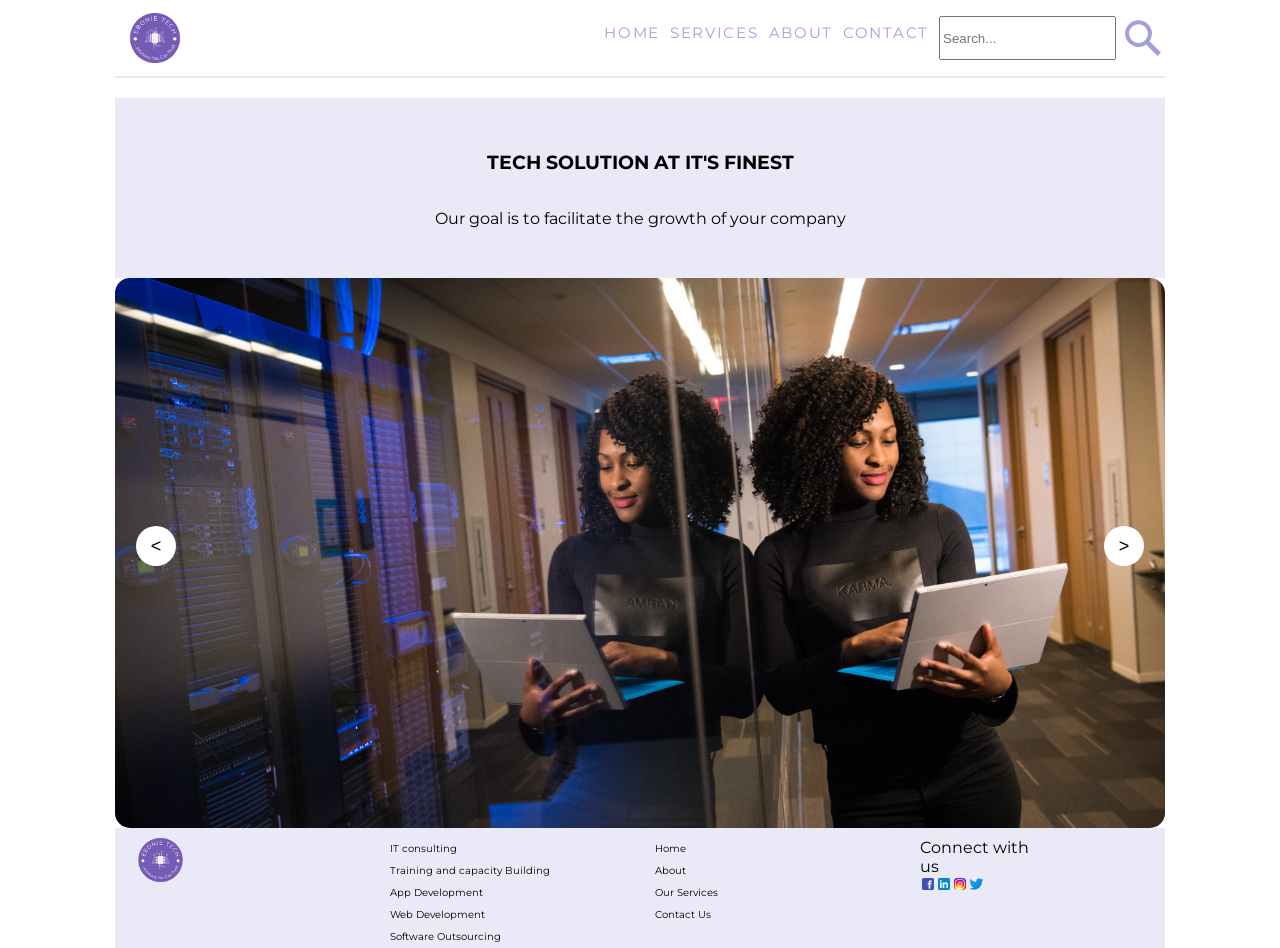
<file: index.html>
<html lang="en">

    <head>
        <meta charset="UTF-8">
        <meta name="viewport" content="width=device-width, initial-scale=1.0">
        <title>Ebonie Tech</title>
        <link rel="icon" type="image/x-icon" href="images/logo.png">
        <link rel="stylesheet" href="css/global1.css">
        <!-- <link rel="stylesheet" href="css/index2.css"> -->
        <link rel="stylesheet" href="css/carousel.css">


        <link rel="preconnect" href="https://fonts.googleapis.com">
        <link rel="preconnect" href="https://fonts.gstatic.com" crossorigin>
        <link
            href="https://fonts.googleapis.com/css2?family=Kenia&family=Montserrat:wght@400;700&family=Source+Code+Pro:wght@700;800;900&display=swap"
            rel="stylesheet">
        
    </head>

    <body>
        <div class="hamburger-icon" id="icon">
            <div class="icon-1" id="a"></div>
            <div class="icon-2" id="b"></div>
            <div class="icon-3" id="c"></div>
            <div class="clear"></div>
        </div>
        <nav id="navbar">
            <div>
                <a href="index.html"><img src="images/logo.png" alt="my-logo" class="logo"></a>
            </div>
            <ul>
                <li><a class="active" href="index.html"><span>Home</span></a></li>
                <li><a href="Our-Services.html"><span>Services</span></a></li>
                <li><a href="about.html"><span>About</span></a></li>
                <li><a href="contact-us.html"><span>Contact</span></a></li>
                <li class="search-bar">
                    <input type="search" id="query" name="q" placeholder="Search..."
                        aria-label="Search through the site content">
                    <button class="btn-search"><svg viewBox="0 0 1024 1024">
                            <path class="svg-search"
                                d="M848.471 928l-263.059-263.059c-48.941 36.706-110.118 55.059-177.412 55.059-171.294 0-312-140.706-312-312s140.706-312 312-312c171.294 0 312 140.706 312 312 0 67.294-24.471 128.471-55.059 177.412l263.059 263.059-79.529 79.529zM189.623 408.078c0 121.364 97.091 218.455 218.455 218.455s218.455-97.091 218.455-218.455c0-121.364-103.159-218.455-218.455-218.455-121.364 0-218.455 97.091-218.455 218.455z">
                            </path>
                        </svg></button>
                </li>
            </ul>
        </nav>
        <div class="dark-blue" id="blue"></div>
        <main>
            <div class="content">

                <h3>TECH SOLUTION AT IT'S FINEST</h3>
                <p>
                    Our goal is to facilitate the growth of your company
                </p>
            </div>
            <!-- Slider container -->
            <div class="slider">
                <!-- slide 1 -->
                <div class="slide">
                    <img src="images/pexels-christina-morillo-1181317.jpg" alt="lady with a computer" />
                </div>

                <!-- slide 2 -->
                <div class="slide">
                    <img src="images/pexels-anna-shvets-3727459.jpg" alt="" />
                </div>

                <!-- slide 3 -->
                <div class="slide">
                    <img src="images/pexels-canva-studio-3153198.jpg" alt="" />
                </div>

                <!-- slide 4 -->
                <div class="slide">
                    <img src="images/pexels-christina-morillo-1181615.jpg">
                </div>
                <!-- slide 5 -->
                <div class="slide">
                    <img src="images/pexels-pixabay-207580.jpg">
                </div>

                <!-- Control buttons -->
                <button class="btn btn-next"> > </button>
                <button class="btn btn-prev">
                    < </button> </div> </main> <div class="page-divider">
            </div>

            <footer>
                <div>
                    <a href="index.html"><img src="images/logo.png" alt="my-logo" class="footer-logo"></a>
                </div>
                <div class="left">

                    <a href="Our-Services.html#item3">IT consulting</a>
                    <a href="Our-Services.html#item5">Training and capacity Building</a>
                    <a href="Our-Services.html#item1">App Development</a>
                    <a href="Our-Services.html#item2">Web Development</a>
                    <a href="Our-Services.html#item4">Software Outsourcing</a>
                </div>
                <div class="right">
                    <a href="index.html">Home</a>
                    <a href="about.html"><span>About</span></a>
                    <a href="Our-Services.html"><span>Our Services</span></a>
                    <a href="contact-us.html"><span>Contact Us</span></a>


                </div>
                <div class="connect">
                    <div>Connect with us</div>
                    <div class="socials"><a href="https://www.facebook.com/"><img
                                src="images/icons8-facebook-color-16.png"></a>
                        <a href="https://www.linkedin.com/"><img src="images/icons8-linkedin-color-16.png"></a>
                        <a href="https://www.instagram.com/"><img src="images/icons8-instagram-16.png"></a>
                        <a href="https://www.twitter.com/"><img src="images/icons8-twitter-16.png"></a></div>

                </div>

            </footer>
    </body>
    <script src="script/hamburger.js"></script>
    <script src="script/carousel.js"></script>

</html>
</file>
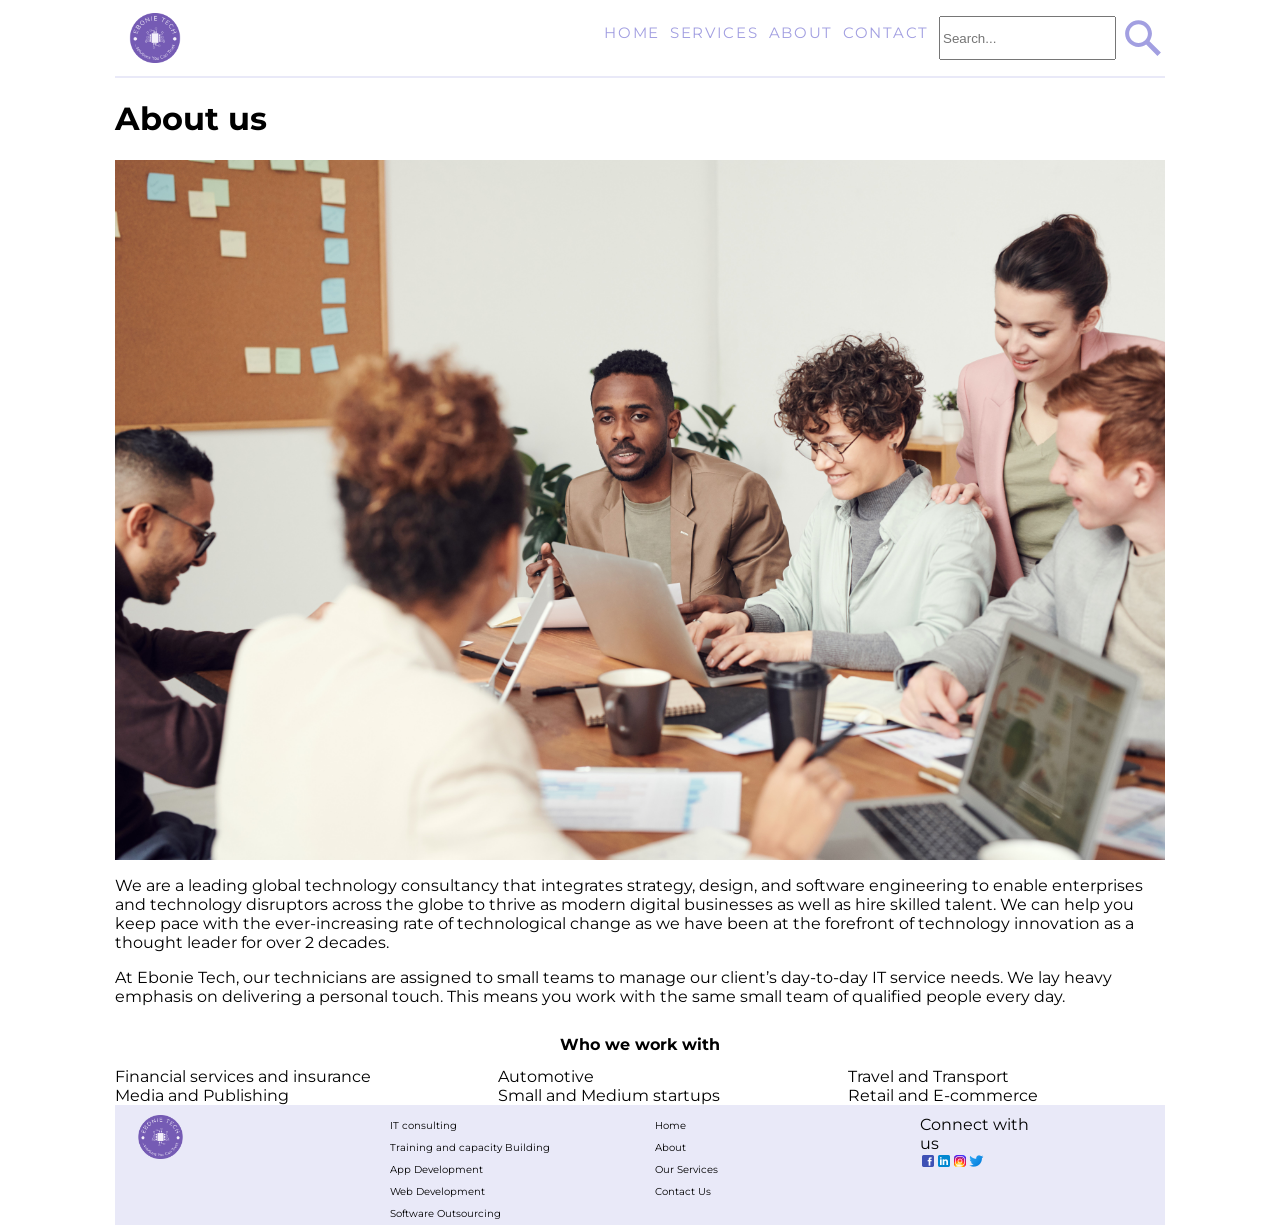
<file: about.Html>
<html lang="en">
<head>
    <meta charset="UTF-8">
    <meta name="viewport" content="width=device-width, initial-scale=1.0">
    <title>Ebonie Tech</title>
    <link rel="icon" type="image/x-icon" href="images/logo.png">
    <link rel="stylesheet" href="css/global1.css">
    <link rel="stylesheet" href="css/about.css">    
    <link rel="preconnect" href="https://fonts.googleapis.com"><link rel="preconnect" href="https://fonts.gstatic.com" crossorigin><link href="https://fonts.googleapis.com/css2?family=Kenia&family=Montserrat:wght@400;700&family=Source+Code+Pro:wght@700;800;900&display=swap" rel="stylesheet">
</head>
<body>
        <div class="hamburger-icon" id="icon">
            <div class="icon-1" id="a"></div>
            <div class="icon-2" id="b"></div>
            <div class="icon-3" id="c"></div>
            <div class="clear"></div>
          </div>
        <nav id="navbar">  
            <div>
                <a href="index.html"><img src="images/logo.png" alt="my-logo" class="logo"></a>
            </div>   
            <ul>
                <li><a class="active" href="index.html"><span>Home</span></a></li>
                <li><a href="Our-Services.html"><span>Services</span></a></li>
                <li><a href="about.html"><span>About</span></a></li>
                <li><a href="contact-us.html"><span>Contact</span></a></li>
                <li class="search-bar">
                    <input type="search" id="query" name="q" placeholder="Search..."
                    aria-label="Search through the site content">
                    <button class="btn-search"><svg  viewBox="0 0 1024 1024"><path class="svg-search" d="M848.471 928l-263.059-263.059c-48.941 36.706-110.118 55.059-177.412 55.059-171.294 0-312-140.706-312-312s140.706-312 312-312c171.294 0 312 140.706 312 312 0 67.294-24.471 128.471-55.059 177.412l263.059 263.059-79.529 79.529zM189.623 408.078c0 121.364 97.091 218.455 218.455 218.455s218.455-97.091 218.455-218.455c0-121.364-103.159-218.455-218.455-218.455-121.364 0-218.455 97.091-218.455 218.455z"></path></svg></button> 
                   </li>
              </ul>
    
        
        </nav> 
        <h1>About us</h1>
        <div class="dark-blue" id="blue"></div>
    <img class="pic" src="images/pexels-fauxels-3184339.jpg" alt="red spiral stairs">
    <main>
        
       <p> We are a leading global technology consultancy that integrates strategy, design, and software engineering to enable enterprises and technology disruptors across the globe to thrive as modern digital businesses as well as hire skilled talent. We can help you keep pace with the ever-increasing rate of technological change as we have been at the forefront of technology innovation as a thought leader for over 2 decades.</p>
        <p>
            At Ebonie Tech, our technicians are assigned to small teams to manage our client’s day-to-day IT service needs. We lay heavy emphasis on delivering a personal touch. This means you work with the same small team of qualified people every day.
         </p>
       <div class="clients">
        <h2 class="clients-h3">Who we work with</h2>
       <div class="clients-col-1">
            <span>Financial services and insurance</span>
            <span>Media and Publishing</span>
            
       </div>
       <div class="clients-col-2">
        <span>Automotive</span>
        <span>Small and Medium startups</span>
       </div>
       <div class="clients-col-3">
        <span>Travel and Transport</span>
        <span>Retail and E-commerce</span>
       </div>
       </div>
    </main>
  
  <footer>
    <div>
     <a href="index.html"><img src="images/logo.png" alt="my-logo" class="footer-logo"></a>
    </div>
     <div class="left">
       
         
        <a href="Our-Services.html#item3">IT consulting</a>
                <a href="Our-Services.html#item5">Training and capacity Building</a>
                <a href="Our-Services.html#item1">App Development</a>
                <a href="Our-Services.html#item2">Web Development</a>
                <a href="Our-Services.html#item4">Software Outsourcing</a>
     </div>
     <div class="right">
         <a href="index.html">Home</a>
         <a href="about.html"><span>About</span></a>
         <a href="Our-Services.html"><span>Our Services</span></a>
         <a href="contact-us.html"><span>Contact Us</span></a> 
         
           
     </div> 
     <div class="connect">
         <div>Connect with us</div> 
         <div class="socials"><a href="https://www.facebook.com/"><img src="images/icons8-facebook-color-16.png"></a>
           <a href="https://www.linkedin.com/"><img src="images/icons8-linkedin-color-16.png"></a>
              <a href="https://www.instagram.com/"><img src="images/icons8-instagram-16.png"></a>
              <a href="https://www.twitter.com/"><img src="images/icons8-twitter-16.png"></a></div>
       
     </div>     

</footer>
<script src="script/hamburger.js"></script>
</body>
</html>
</file>
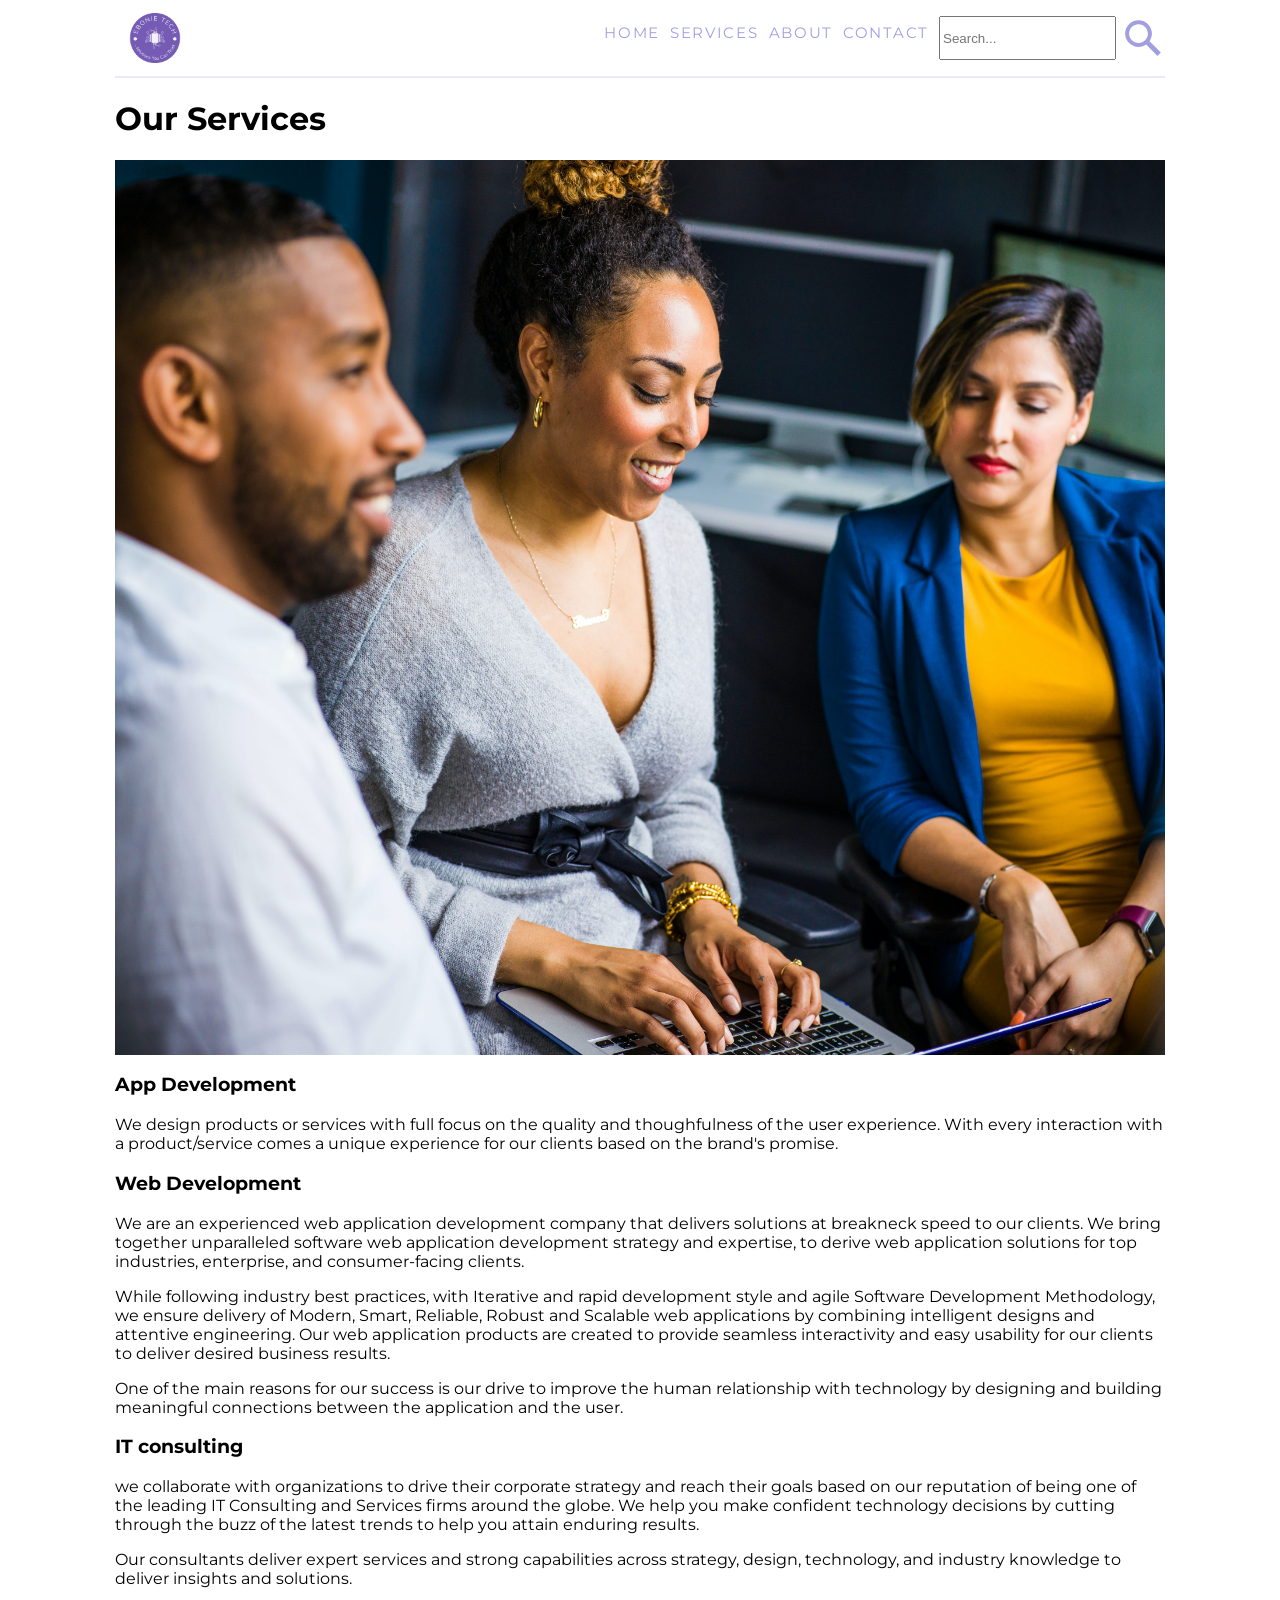
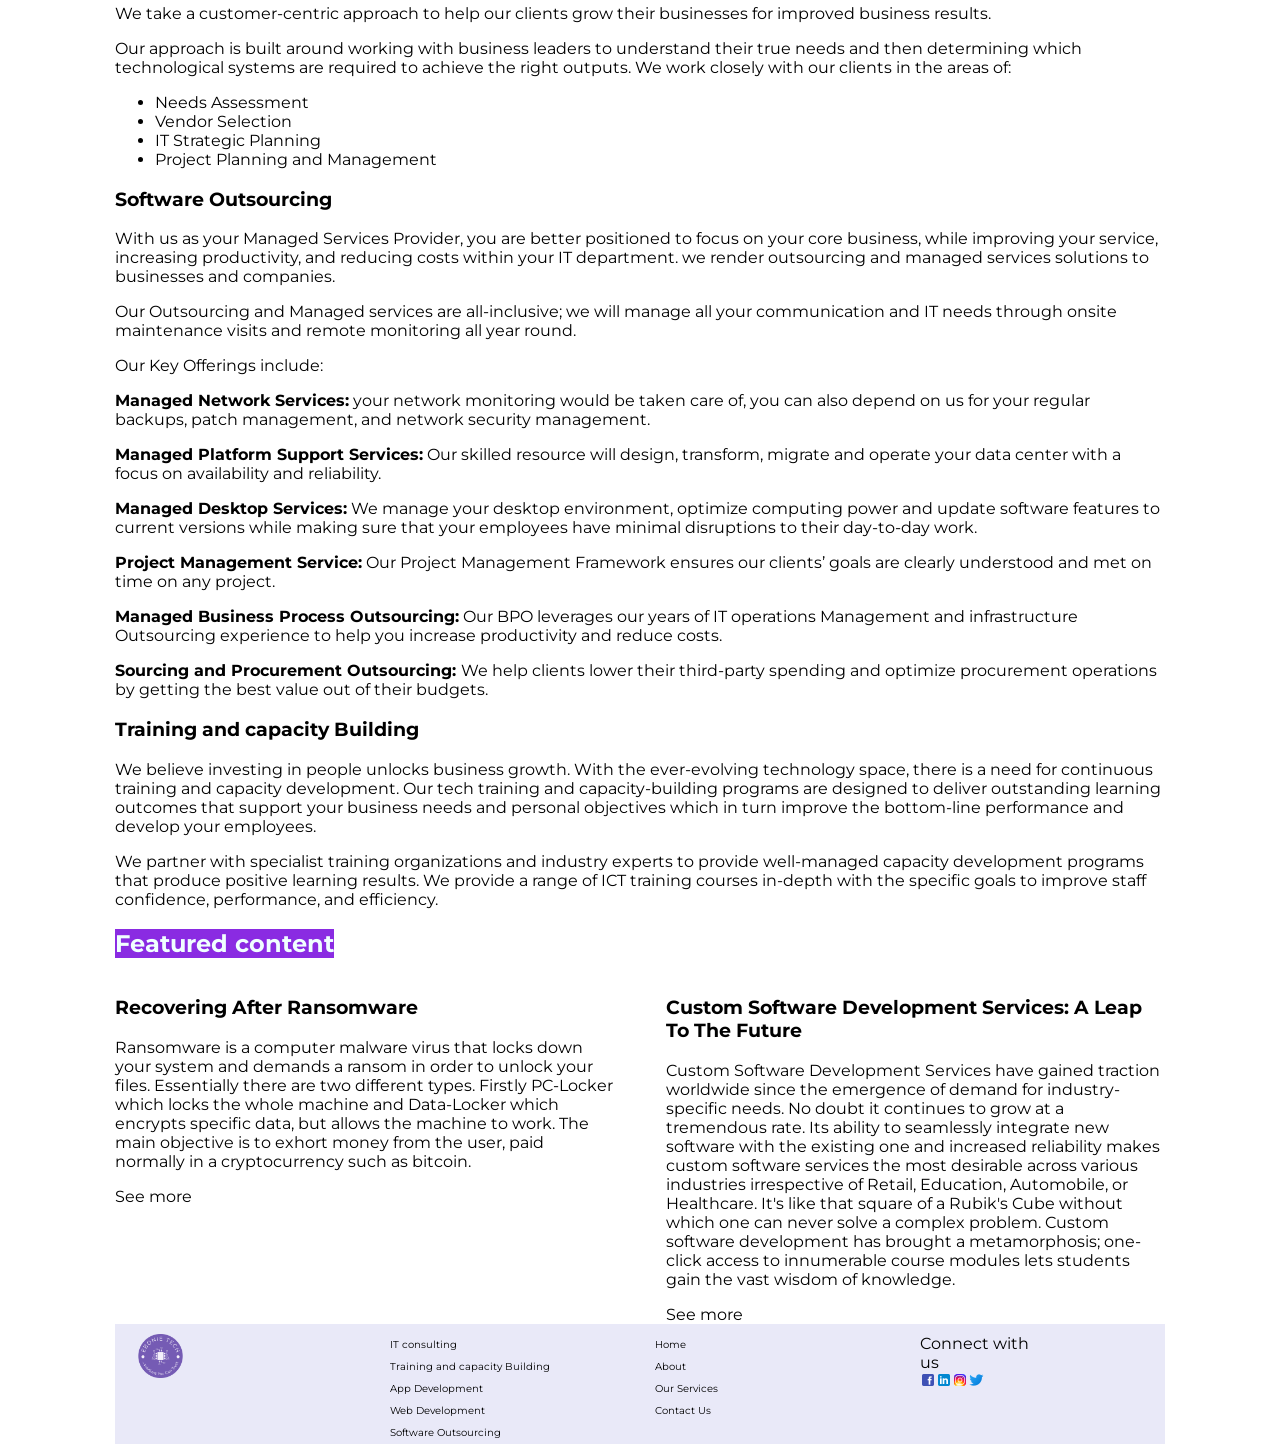
<file: Our-Services.Html>
<html lang="en">

    <head>
        <meta charset="UTF-8">
        <meta name="viewport" content="width=device-width, initial-scale=1.0">
        <title>Ebonie Tech</title>
        <link rel="stylesheet" href="css/global1.css">
        <link rel="icon" type="image/x-icon" href="images/logo.png">
        <link rel="stylesheet" href="css/carousel.css">
        <link rel="stylesheet" href="css/services.css">
        <link rel="preconnect" href="https://fonts.googleapis.com">
        <link rel="preconnect" href="https://fonts.gstatic.com" crossorigin>
        <link
            href="https://fonts.googleapis.com/css2?family=Kenia&family=Montserrat:wght@400;700&family=Source+Code+Pro:wght@700;800;900&display=swap"
            rel="stylesheet">
       
    </head>

    <body>
        <div class="hamburger-icon" id="icon">
            <div class="icon-1" id="a"></div>
            <div class="icon-2" id="b"></div>
            <div class="icon-3" id="c"></div>
            <div class="clear"></div>
        </div>
        <nav id="navbar">
            <div>
                <a href="index.html"><img src="images/logo.png" alt="my-logo" class="logo"></a>
            </div>
            <ul>
                <li><a class="active" href="index.html"><span>Home</span></a></li>
                <li><a href="Our-Services.html"><span>Services</span></a></li>
                <li><a href="about.html"><span>About</span></a></li>
                <li><a href="contact-us.html"><span>Contact</span></a></li>
                <li class="search-bar">
                    <input type="search" id="query" name="q" placeholder="Search..."
                        aria-label="Search through the site content">
                    <button class="btn-search"><svg viewBox="0 0 1024 1024">
                            <path class="svg-search"
                                d="M848.471 928l-263.059-263.059c-48.941 36.706-110.118 55.059-177.412 55.059-171.294 0-312-140.706-312-312s140.706-312 312-312c171.294 0 312 140.706 312 312 0 67.294-24.471 128.471-55.059 177.412l263.059 263.059-79.529 79.529zM189.623 408.078c0 121.364 97.091 218.455 218.455 218.455s218.455-97.091 218.455-218.455c0-121.364-103.159-218.455-218.455-218.455-121.364 0-218.455 97.091-218.455 218.455z">
                            </path>
                        </svg></button>
                </li>
            </ul>

        </nav>
        <h1>Our Services</h1>
        <div class="dark-blue" id="blue"></div>
        <img class="pic" src="images/pexels-jopwell-2422288.jpg" alt="people working as a team">
        <main>
            
            <div class="service-list" >
                <div id="item1">
                    <h3>App Development</h3>
                    <P>We design products or services with full focus on the quality and thoughfulness of the
                        user experience. With every interaction with a product/service comes a unique experience
                        for our clients based on the brand's promise.</P>
                </div>
                                <div id="item2">
                    <h3>Web Development</h3>
                    <p>We are an experienced web application development company that delivers solutions at breakneck speed to our clients. We bring together unparalleled software web application development strategy and expertise, to derive web application solutions for top industries, enterprise, and consumer-facing clients.</p>

                    <p>While following industry best practices, with Iterative and rapid development style and agile Software Development Methodology, we ensure delivery of Modern, Smart, Reliable, Robust and Scalable web applications by combining intelligent designs and attentive engineering. Our web application products are created to provide seamless interactivity and easy usability for our clients to deliver desired business results.</p>
                    
                    <p>One of the main reasons for our success is our drive to improve the human relationship with technology by designing and building meaningful connections between the application and the user.</p>
                </div>
                <div id="item3">
                    <h3>IT consulting</h3>
                    <p>we collaborate with organizations to drive their corporate strategy and reach their goals based on our reputation of being one of the leading IT Consulting and Services firms around the globe. We help you make confident technology decisions by cutting through the buzz of the latest trends to help you attain enduring results.</p>

<p>Our consultants deliver expert services and strong capabilities across strategy, design, technology, and industry knowledge to deliver insights and solutions.</p>

<p>We take a customer-centric approach to help our clients grow their businesses for improved business results.</p>

<p>Our approach is built around working with business leaders to understand their true needs and then determining which technological systems are required to achieve the right outputs. We work closely with our clients in the areas of:
<ul>
<li>Needs Assessment</li>
<li>Vendor Selection</li>
<li>IT Strategic Planning</li>
<li>Project Planning and Management</li>
</ul>
</p>
                </div>
                <div id="item4">
                    <h3>Software Outsourcing</h3>
                    <p>With us as your Managed Services Provider, you are better positioned 
                        to focus on your core business, while improving your service, 
                        increasing productivity, and reducing costs within your IT department.
                         we render outsourcing and managed services solutions to businesses and companies.</p>
                        
                       <p>Our Outsourcing and Managed services are all-inclusive; we will manage all your communication 
                        and IT needs through onsite maintenance visits and remote monitoring all year round.</p>
                        
                       <p> Our Key Offerings include:</p>
                        
                        <p><strong>Managed Network Services:</strong> your network monitoring would be taken care of, you can also 
                        depend on us for your regular backups, patch management, and network security management.</p>
                        
                    <p><strong>Managed Platform Support Services:</strong> Our skilled resource will design, transform, migrate 
                        and operate your data center with a focus on availability and reliability.</p>
                        
                    <p><strong>Managed Desktop Services:</strong> We manage your desktop environment, optimize computing power 
                        and update software features to current versions while making sure that your employees 
                        have minimal disruptions to their day-to-day work.</p>
                        
                    <p><strong> Project Management Service:</strong> Our Project Management Framework ensures our clients’ goals 
                        are clearly understood and met on time on any project.</p>
                        
                    <p><strong>Managed Business Process Outsourcing:</strong> Our BPO leverages our years of IT operations Management
                         and infrastructure Outsourcing experience to help you increase productivity and reduce costs.</p>
                        
                        <p><strong>Sourcing and Procurement Outsourcing: </strong>We help clients lower their third-party spending and 
                        optimize procurement operations by getting the best value out of their budgets.</p>
                </div>
                <div id="item5">
                    <h3>Training and capacity Building</h3>
                    <p>We believe investing in people unlocks business growth. With the ever-evolving technology space, there is a need for continuous training and capacity development. Our tech training and capacity-building programs are designed to deliver outstanding learning outcomes that support your business needs and personal objectives which in turn improve the bottom-line performance and develop your employees.</p>

<p>We partner with specialist training organizations and industry experts to provide well-managed capacity development programs that produce positive learning results. We provide a range of ICT training courses in-depth with the specific goals to improve staff confidence, performance, and efficiency.</p>
                </div>
            </div>
        </main>
        <h2 ><span class="feat">Featured content</span> </h2>
        <article>

            <div class="article1 ">
                <h3><strong>Recovering After Ransomware</strong> </h3>

                <div id="article1-snippet">
                    <p>Ransomware is a computer malware virus that locks down your system and demands a ransom in order
                        to
                        unlock your files. Essentially there are two different types. Firstly PC-Locker which locks the
                        whole machine and Data-Locker which encrypts specific data, but allows the machine to work. The
                        main
                        objective is to exhort money from the user, paid normally in a cryptocurrency such as bitcoin.
                    </p>
                </div>
                <a id="article1-toggle">See more</a>
                <div id="article-1-content" class="hide">
                    <p>Ransomware is a computer malware virus that locks down your system and demands a ransom in order
                        to
                        unlock your files. Essentially there are two different types. Firstly PC-Locker which locks the
                        whole machine and Data-Locker which encrypts specific data, but allows the machine to work. The
                        main
                        objective is to exhort money from the user, paid normally in a cryptocurrency such as bitcoin.
                    </p>

                    <h5>Identification and Decryption</h5>

                    <p>You will firstly need to know the family name of the ransomware that has infected you. This is
                        easier
                        than it seems. Simply search malwarehunterteam and upload the ransom note. It will detect the
                        family
                        name and often guide you through the decryption. Once you have the family name, matching the
                        note,
                        the files can be decrypted using Teslacrypt 4.0. Firstly the encryption key will need to be set.
                        Selecting the extension appended to the encrypted files will allow the tool to set the master
                        key
                        automatically. If in doubt, simply select <as original>.</p>

                    <h5>Data Recovery</h5>

                    <p>If this doesn't work you will need to attempt a data recovery yourself. Often though the system
                        can
                        be too corrupted to get much back. Success will depend on a number of variables such as
                        operating
                        system, partitioning, priority on file overwriting, disk space handling etc). Recuva is probably
                        one
                        of the best tools available, but it's best to use on an external hard drive rather than
                        installing
                        it on your own OS drive. Once installed simply run a deep scan and hopefully the files you're
                        looking for will be recovered.</p>

                    <h5>New Encryption Ransomware Targeting Linux Systems</h5>

                    <p>Known as Linux.Encoder.1 malware, personal and business websites are being attacked and a bitcoin
                        payment of around $500 is being demanded for the decryption of files.</p>

                    <p>A vulnerability in the Magento CMS was discovered by attackers who quickly exploited the
                        situation.
                        Whilst a patch for critical vulnerability has now been issued for Magento, it is too late for
                        those
                        web administrators who awoke to find the message which included the chilling message:</p>

                    <p>"Your personal files are encrypted! Encryption was produced using a unique public key... to
                        decrypt
                        files you need to obtain the private key... you need to pay 1 bitcoin (~420USD)"</p>

                    <p>It is also thought that attacks could have taken place on other content management systems which
                        makes the number affected currently unknown.</p>

                    <h5>How The Malware Strikes</h5>

                    <p>The malware hits through being executed with the levels of an administrator. All the home
                        directories
                        as well as associated website files are all affected with the damage being carried out using
                        128-bit
                        AES crypto. This alone would be enough to cause a great deal of damage but the malware goes
                        further
                        in that it then scans the entire directory structure and encrypts various files of different
                        types.
                        Every directory it enters and causes damage to through encryption, a text file is dropped in
                        which
                        is the first thing the administrator sees when they log on.</p>

                    <p>There are certain elements the malware is seeking and these are:</p>
                    <ul>
                        <li>Apache installations</li>
                        <li>Nginx installations</li>
                        <li>MySQL installs which are located in the structure of the targeted systems</li>
                    </ul>

                    <p>From reports, it also seems that log directories are not immune to the attack and neither are the
                        contents of the individual webpages. The last places it hits - and perhaps the most critical
                        include:</p>
                    <ul>
                        <li>Windows executables</li>
                        <li>Document files</li>
                        <li>Programme libraries</li>
                        <li>Javascript</li>
                        <li>Active Server (.asp)file Pages</li>
                    </ul>
                    <p>The end result is that a system is being held to ransom with businesses knowing that if they
                        can't
                        decrypt the files themselves then they have to either give in and pay the demand or have serious
                        business disruption for an unknown period of time.</p>
                    <h5>Demands made</h5>

                    <p>In every directory encrypted, the malware attackers drop a text file called
                        README_FOR_DECRYPT.txt.
                        Demand for payment is made with the only way for decryption to take place being through a hidden
                        site through a gateway.</p>

                    <p>If the affected person or business decides to pay, the malware is programmed to begin decrypting
                        all
                        the files and it then begins to undo the damage. It seems that it decrypts everything in the
                        same
                        order of encryption and the parting shot is that it deletes all the encrypted files as well as
                        the
                        ransom note itself.</p>

                    <h5>Contact the Specialists</h5>

                    <p>This new ransomware will require the services of a data recovery specialist. Make sure you inform
                        them of any steps you have taken to recover the data yourself. This may be important and will no
                        doubt effect the success rates.</p>

                    <p>Get a free diagnostic assessment if you've been a target of ransomware. Simply call Data Recovery
                        Specialists on 0800 223 0162</p>

                    Article Source: https://EzineArticles.com/expert/Aran_Pitter/2208551
                </div>

            </div>
            <div class="article2">
                <h3><strong>Custom Software Development Services: A Leap To The Future</strong> </h3>
                <div id="article2-snippet">
                    <p><span class="transform">Custom</span> Software Development Services have gained traction worldwide since the emergence of demand
                        for
                        industry-specific needs. No doubt it continues to grow at a tremendous rate. Its ability to
                        seamlessly integrate new software with the existing one and increased reliability makes custom
                        software services the most desirable across various industries irrespective of Retail,
                        Education,
                        Automobile, or Healthcare. It's like that square of a Rubik's Cube without which one can never
                        solve
                        a complex problem. Custom software development has brought a metamorphosis; one-click access to
                        innumerable course modules lets students gain the vast wisdom of knowledge.</p>
                </div>
                <a id="article2-toggle">See more</a>
                <div id="article-2-content" class="hide">

                    <p>Custom Software Development Services have gained traction worldwide since the emergence of demand
                        for
                        industry-specific needs. No doubt it continues to grow at a tremendous rate. Its ability to
                        seamlessly integrate new software with the existing one and increased reliability makes custom
                        software services the most desirable across various industries irrespective of Retail,
                        Education,
                        Automobile, or Healthcare. It's like that square of a Rubik's Cube without which one can never
                        solve
                        a complex problem. Custom software development has brought a metamorphosis; one-click access to
                        innumerable course modules lets students gain the vast wisdom of knowledge.</p>

                    <p>As we advance, there is not an iota of doubt that businesses from Silicon Valley or the Fortune
                        500
                        companies are going to rely upon custom software development services in the long run. The rapid
                        emergence of enterprise software is the catalyst for the rising phenomenon of custom software
                        development services. The US business software market is worth USD 389.86 billion in the year
                        2020.
                        Experts predict that by the year 2028, this market will grow at a CAGR of 11.3%.</p>

                    <p>If we go by the regional insights of the USA market, North America accounted for more than 20%
                        share
                        in the global market of custom software development. This data pertains to the year 2020. The
                        presence of software development companies in that region was responsible for this phenomenal
                        growth.</p>

                    <p>Here's a Strength Weakness Opportunity and Threat analysis</p>

                    <h5>Strengths</h5>

                    <p>There are uncountable factors that make custom software development services the most desired one
                        in
                        the USA. They match your exact needs. Every business in the world is unique; however, the
                        seamless
                        integration capability makes it the most demanding one. Secondly, it can integrate with the
                        existing
                        software without any glitches. Thirdly, one can rely on it. One can use the software for a
                        prolonged
                        period. Fourthly, when it comes to maintenance, it is a very cost-effective solution.</p>

                    <p>Moreover, you don't have to incur an extra penny as the software solely serves your purpose. For
                        instance: custom development software made for a bank will exclusively have a function related
                        to
                        banking usage. There won't be any additional function that would add to the costs.</p>

                    <p>Weakness</p>

                    <p>It is mandatory to get high technical proficiency and the necessary skill set when dealing with
                        custom software development. The efficiency of your developers plays a very crucial role in
                        deciding
                        that.</p>

                    <h5>Opportunity</h5>

                    <p>As per a market prediction analysis by Grandview research, the Banking sector will consume the
                        complete services of custom software development. Hence, companies offering software development
                        services must leverage this opportunity. To understand the options in the best way, let us go
                        through the following points.</p>

                    <h5>Simplified User Experience</h5>

                    <p>The most significant advantage of a custom app is that the oasis of privileges. It allows you to
                        get
                        support with seamless communication. For example, to an online retailer, developmental tools
                        make
                        purchasing easier for his customer.</p>

                    <h5>Retain Existing Customers And Bring In New One</h5>

                    <p>It tracks your preferences, location, and your daily habits. Based on these inputs, these
                        tailored-made apps can be an instant solution provider. As a result, there remains a
                        considerable
                        possibility of returning customers.</p>

                    <h5>Threats</h5>

                    <p>A dark cloud of threats hovers around the custom software development services.</p>

                    <h5>High Cost of Maintenance</h5>

                    <p>It is crucial here to understand that delivering tailor-made solutions with the software comes
                        with a
                        cost. First, let's bifurcate the costing into two categories - Total cost of ownership and
                        Deployment cost. The total cost of ownership includes direct and indirect costs such as training
                        the
                        employees on how to use the software and bringing in the clients who will use the software.</p>

                    <h5>Security Issues</h5>

                    <p>There might be some security loopholes that might be a cause of concern. The first one is the
                        presence of bugs that might leak sensitive data of clients. Broken authentication is the second
                        factor. Often broken authentication leaves room for hackers to gain unauthorized access.</p>

                    Article Source: https://EzineArticles.com/expert/Pradipna_Lodh/1739295
                </div>

            </div>
        </article>        
        <footer>
            <div>
                <a href="index.html"><img src="images/logo.png" alt="my-logo" class="footer-logo"></a>
            </div>
            <div class="left">

                <a href="Our-Services.html#item3">IT consulting</a>
                <a href="Our-Services.html#item5">Training and capacity Building</a>
                <a href="Our-Services.html#item1">App Development</a>
                <a href="Our-Services.html#item2">Web Development</a>
                <a href="Our-Services.html#item4">Software Outsourcing</a>
            </div>
            <div class="right">
                <a href="index.html">Home</a>
                <a href="about.html"><span>About</span></a>
                <a href="Our-Services.html"><span>Our Services</span></a>
                <a href="contact-us.html"><span>Contact Us</span></a>


            </div>
            <div class="connect">
                <div>Connect with us</div>
                <div class="socials"><a href="https://www.facebook.com/"><img
                            src="images/icons8-facebook-color-16.png"></a>
                    <a href="https://www.linkedin.com/"><img src="images/icons8-linkedin-color-16.png"></a>
                    <a href="https://www.instagram.com/"><img src="images/icons8-instagram-16.png"></a>
                    <a href="https://www.twitter.com/"><img src="images/icons8-twitter-16.png"></a></div>

            </div>

        </footer>
        <script src="script/services.js"></script>
        <script src="script/hamburger.js"></script>
        <script src="script/carousel.js"></script>
    </body>

</html>
</file>
<file: css/global1.css>
@import url(https://fonts.googleapis.com/css?family=Montserrat:400,700);
body {
  font-family: "montserrat", roboto;
  max-width: 1050px;
  overflow-x: hidden;
  margin: auto;
 
}

.btn-search{
  float: left;
  padding: 10px;
  all: unset;
  cursor: pointer;
  width: 44px;
  height: 44px;
}
.svg-search {  
  fill: currentColor;
  width: 24px;
  height: 24px;
  padding: 10px;
} 

header {
  width: 100%;
}

.icon-1, .icon-2, .icon-3 {
  position: absolute;
  left: 25%;
  top: 50%;
  width: 32px;
  height: 3px;
  background-color: black;
  transition: all 400ms cubic-bezier(0.84, 0.06, 0.52, 1.8);
}

.icon-1 {
  transform: translateY(-8px);
  animation-delay: 100ms;
}

.icon-3 {
  transform: translateY(8px);
  animation-delay: 250ms;
}

.hamburger-icon {
  position: absolute;
  height: 60px;
  width: 60px;
  top: 5%;
  left: 3%;
  z-index: 1000;
  cursor: pointer;
  border-radius: 50%;
  transition: all 0.2s ease-in-out;
  background: rgba(255, 255, 255, 0.2);
}
.hamburger-icon:hover {
  transform: scale(1.2);
  box-shadow: 0px 0px 30px rgba(0, 0, 0, 0.1);
}

.icon-1.a {
  transform: rotate(40deg);
}

.icon-3.b {
  transform: rotate(-40deg);
}

.icon-2.c {
  opacity: 0;
}

.clear {
  clear: both;
}

@keyframes slideIn {
  0% {
    width: 0%;
    opacity: 0;
  }
  100% {
    width: 50%;
    opacity: 1;
  }
}
nav {
  background: #ffff;
}


nav ul li {
  list-style: none;
  font-size: 15px;
  color: #A29FE1;
  line-height: 2.2;
  text-transform: uppercase;
  letter-spacing: 1.7px;
  
}

nav ul li a {
  text-decoration: none;
  color: inherit;
}


.dark-blue {
  position: absolute;
  top: 0;
  left: 0;
  background: #64B5F6;
  height: 100%;
  width: 0%;
  transition: all 500ms cubic-bezier(0.62, 0.04, 0.3, 1.8);
  transition-delay: 50ms;
  z-index: 5;
  opacity: 1;
}

.dark-blue.slide {
  width: 50%;
  opacity: 1;
}

@keyframes shotup {
  0% {
    transform: translateY(300%);
    opacity: 0;
  }
  90% {
    transform: translateY(-50px);
  }
  100% {
    transform: translateY(0%);
    opacity: 1;
  }
}

a:hover{
  color: #8682d8;
}

@media only screen and (max-width:769px){
  body {
    background: #A29FE1;
  }
  footer{
    display: flex;
    flex-direction: column;
    gap: 10px;
  }
 footer  .right{
    display: none;
  }
  footer div {
    display: flex;
    flex-direction: column;
    align-items: center;
  }

  footer div a {
    text-decoration: none;
    list-style: none;
     font-size: 0.9rem;
     color: black;
     line-height: 2.2;
   }

   .socials {
    display: flex;
    flex-direction: row;
   }
  
  .search-bar{
    display: none;
  }
  .content {
    width: 100%;
    text-align: center;
    margin-top: 15%;
  }
  .content h1 {
    font-size: 70px;
    animation: shotup 600ms ease-in-out;
    animation-delay: 300ms;
  }
  
  header {
    width: 100%;
    overflow: auto;
  }
  nav ul {
    margin: 0;
    position: absolute;
    top: 30%;
    left: 10%;
  }
  .logo {
    display: none;
  }
  nav {
    background: #ffff;
    position: absolute;
    top: 0;
    left: 0;
    height: 100%;
    width: 0%;
    z-index: 10;
    opacity: 0;
    transition: all 600ms cubic-bezier(0.62, 0.04, 0.3, 1.56);
    transition-delay: 100ms;
  }
  nav.show {
    width: 60%;
    opacity: 1;
  }
  .footer-logo {
    display: none;
  }
  footer {
    background-color: #ffff;
  }
  
}

@media only screen and (min-width:769px){
 .hamburger-icon,.dark-blue,.dark-blue.slide {
  display: none;
 }

 nav{
  display: flex;
  justify-content: space-between;
  width: 100%;
  height: fit-content;
  opacity: 1;
  align-items: center;
  border-bottom: 2px solid  #e9e9f8;
  margin-bottom: 20px;
 }
 nav ul {
  display: flex;
  gap: 10px;


 }
 .logo{
  height: 50px;
  width: auto;
}


.content {
  display: flex;
  align-items: center;
  justify-content: center;
  flex-direction: column;
  background:#e9e9f8;
  height: 20%;
}

footer{
  display: flex;
  gap: 30px;;
  background:#e9e9f8;
  padding-top: 10px;
  padding-left: 10px;
  padding-right: 10px;
  padding-bottom: 0px;


  
  
}

footer div {
  display : flex;
  flex-direction: column;
  width: 50%;
}
footer div a {
 text-decoration: none;
 list-style: none;
  font-size: 10px;
  color: black;
  line-height: 2.2;
  
 
}

.footer-logo {
  width: 30%;
  height: auto;
}

.socials {
  display: flex;
  flex-direction: row;
}


.search-bar{
  display: flex;
  gap: 5px;
}
}

@media only screen and (max-width:769px){
  .pic{
      display: none;
  }
  body {
      padding-top: 10%
  }
  main {
      margin-top: 10%;
      padding: 20px;
  }
 
}

@media only screen and (min-width:769px){
  .pic {
      max-width: 100%;
      height: auto;
  }

}
</file>
<file: css/carousel.css>
.slider {
    width: 100%;
    max-width: 1500px;
    height: 550px;
    position: relative;
    overflow: hidden; /* <===  */
    border-radius: 15px;
    margin: auto;
  }
  
  .slide {
    width: 100%;
    height: fit-content;
    position: absolute;
    transition: all 0.5s;
  }
  
  .slide img {
    width: 100%;
    height: auto;
    object-fit: cover;
  }
  
  .btn {
    position: absolute;
    width: 40px;
    height: 40px;
    padding: 10px;
    border: none;
    border-radius: 50%;
    z-index: 10px;
    cursor: pointer;
    background-color: #fff;
    font-size: 18px;
  }
  .btn:active {
    transform: scale(1.1);
  }
  .btn-prev {
    top: 45%;
    left: 2%;
  }
  
  .btn-next {
    top: 45%;
    right: 2%;
  }
</file>
<file: css/about.css>
h1 {
    width: 100%;
    
}

.clients {
    display: grid;
    grid-template-areas: "title title title"
        "col1 col2 col3";
}

.clients-h3 {
    grid-area: title;
    text-align: center;
    width: 100%;
    font-size: inherit;
}

.clients-col-1 {
    grid-area: col1;
}

.clients-col-2 {
    grid-area: col2;
}

.clients-col-3 {
    grid-area: col3;
}


.clients>div {
    display: flex;
    flex-direction: column;
}
</file>
<file: css/services.css>
.hide {
    display: none;
}

@media only screen and (max-width:769px){
    article,h2 {
        padding-left: 20px;
    }
   
  }
  
  @media only screen and (min-width:769px){
    .pic {
        max-width: 100%;
        height: auto;
    }
    article {
        display: flex;
        gap: 5%;
    }
    article > div {
        width: 50%;
    }
    .feat{background-color: blueviolet;
    color: azure
    }
    
  
  }
</file>
